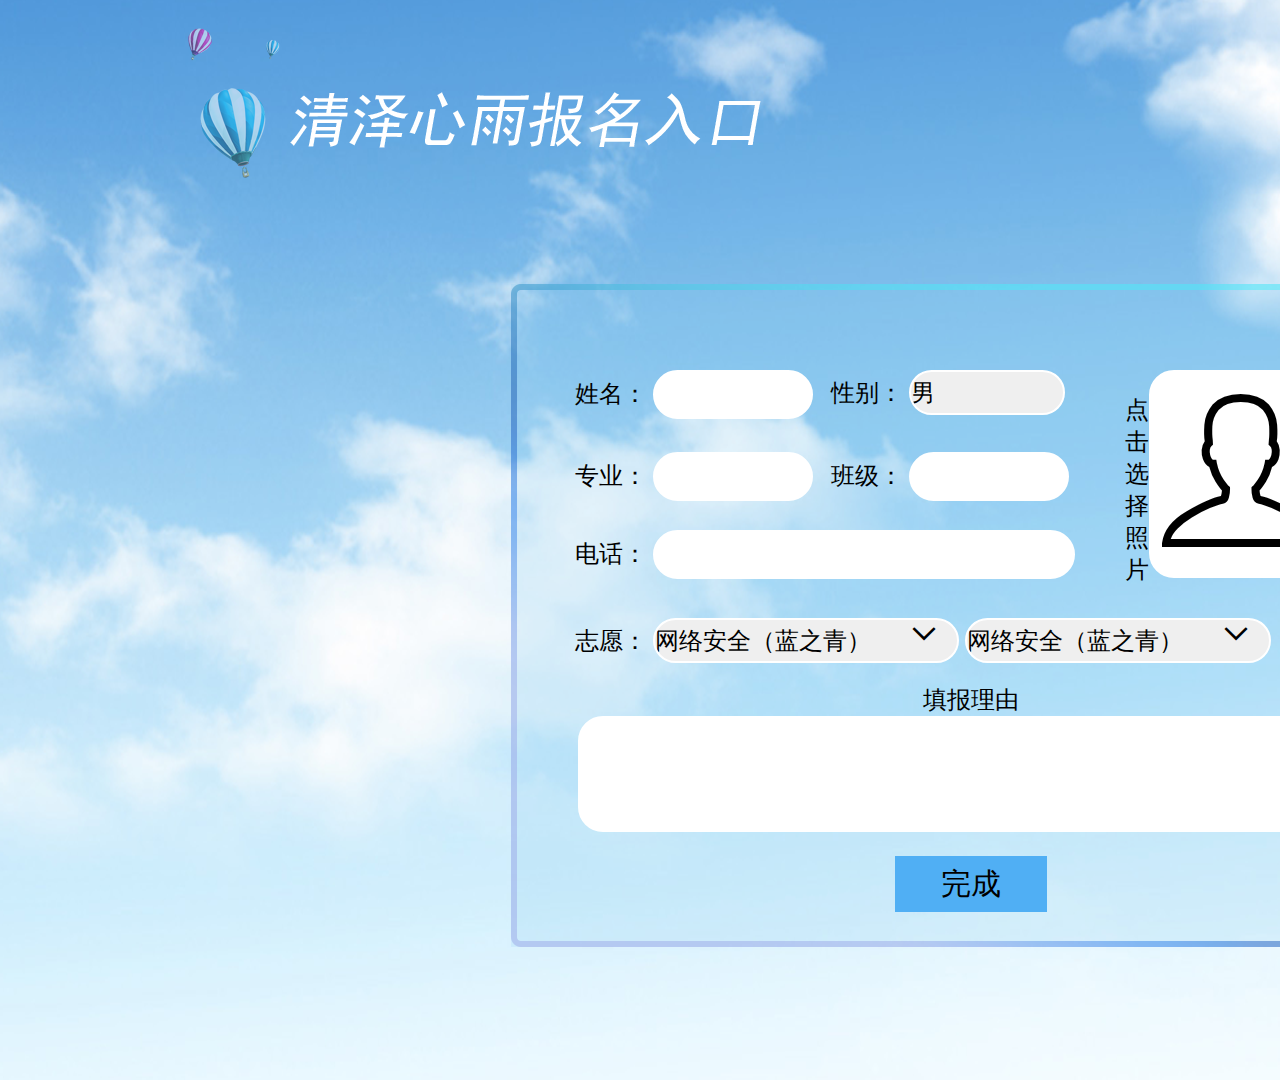
<file: index.html>
<!--
项目名称：清泽心雨报名通道
作者：王非凡
创建时间：2018.11.
最后一次修改时间：
修改内容：
-->
<!DOCTYPE html>
<html lang="en">
    <head>
        <meta charset="UTF-8">
        <title>蓝之青报名通道</title>
        <link href="css/reset.css" rel="stylesheet" type="text/css"/>
        <link href="css/index.css" rel="stylesheet" type="text/css"/>
        <link rel="stylesheet" href="./font_67ef4d6dkg8/iconfont.css">
        <link rel="stylesheet" type="text/css" href="./font_elaex4w1op5/iconfont.css">
    </head>
    <body>
        <form method="post" action="save.php">
            <div class="qzxy-background">
                <div class="qzxy-sign-up-entry">
                    <img src="qzxy.img/entry-1.png" height="56" width="471"/>
                </div>
                <div class="left-balloon">
                <img  src="qzxy.img/left balloon.png" height="150" width="92"/>
            </div>
                <div class="right-balloon">
                <img src="qzxy.img/rightballoon.png" height="326" width="284"/>
            </div>
                <div class="public-reference">
                    <div class="qzxy-form-color">
                    </div>
                </div>
                <div class="public-reference">
                    <div class="qzxy-form">
                        <div class="text1">
                            <div class="form-name">
                                <label for="name">姓名：</label>
                                <input type="text" id="name" >
                            </div>
                            <div class="form-sex">
                                <label>性别：</label>
                                <label>
                                    <select class="select1" >
                                        <option value="man">男</option>
                                        <option value="woman">女</option>
                                    </select>
                                </label>
                            </div>
                            <div class="form-major">
                                <label for="major">专业：</label>
                                <input type="text" id="major">
                            </div>
                            <div class="form-class">
                                <label for="class">班级：</label>
                                <input type="text" id="class">
                            </div>
                        </div>
                        <div class="photo">
                            <div class="photo-word">
                                点击选择照片
                            </div>
                            <div class="picture">
                                <input type="file" id="file-up">
                                <i class="icon iconfont1 icon-icon-test"></i>
                            </div>
                        </div>
                        <div class="tel">
                            <label for="tel">电话：</label>
                            <input type="number" id="tel">
                        </div>
                        <div class="volunteer">
                            <div class="s2-reference">
                                <label>志愿：</label>
                                <select class="select2">
                                <option value="网络安全（蓝之青）">网络安全（蓝之青）</option>
                                <option value = "综合办公室">综合办公室</option>
                                <option value = "公关策划部">公关策划部</option>
                                <option value = "视觉设计部">视觉设计部（卡乐坊）</option>
                                <option value = "技术开发部">技术开发部（UED）</option>
                                <option value = "综合媒体集团">综合媒体集团</option>
                                <option value = "新闻集团">新闻集团</option>
                                <option value = "视频集团">视频集团</option>
                                </select>
                                <i class="icon iconfont icon-xialajiantou s2-arrow"></i>
                            </div>
                            <div class="s2-reference">
                                <select class="select3">
                                <option value="网络安全（蓝之青）">网络安全（蓝之青）</option>
                                <option value = "综合办公室">综合办公室</option>
                                <option value = "公关策划部">公关策划部</option>
                                <option value = "视觉设计部">视觉设计部（卡乐坊）</option>
                                <option value = "技术开发部">技术开发部（UED）</option>
                                <option value = "综合媒体集团">综合媒体集团</option>
                                <option value = "新闻集团">新闻集团</option>
                                <option value = "视频集团">视频集团</option>
                                </select>
                                <i class="icon iconfont icon-xialajiantou s3-arrow"></i>
                            </div>
                        </div>
                        <div class="reported-reason">
                            <p class="reason-word">填报理由</p>
                            <label>
                                <textarea rows="10" cols="10" class="reason-area"></textarea>
                            </label>
                        </div>
                        <div class="finish">
                            <input type="submit" value="完成" class="button1">
                        </div>
                    </div>
                </div>
            </div>
        </form>
    </body>
</html>
</file>
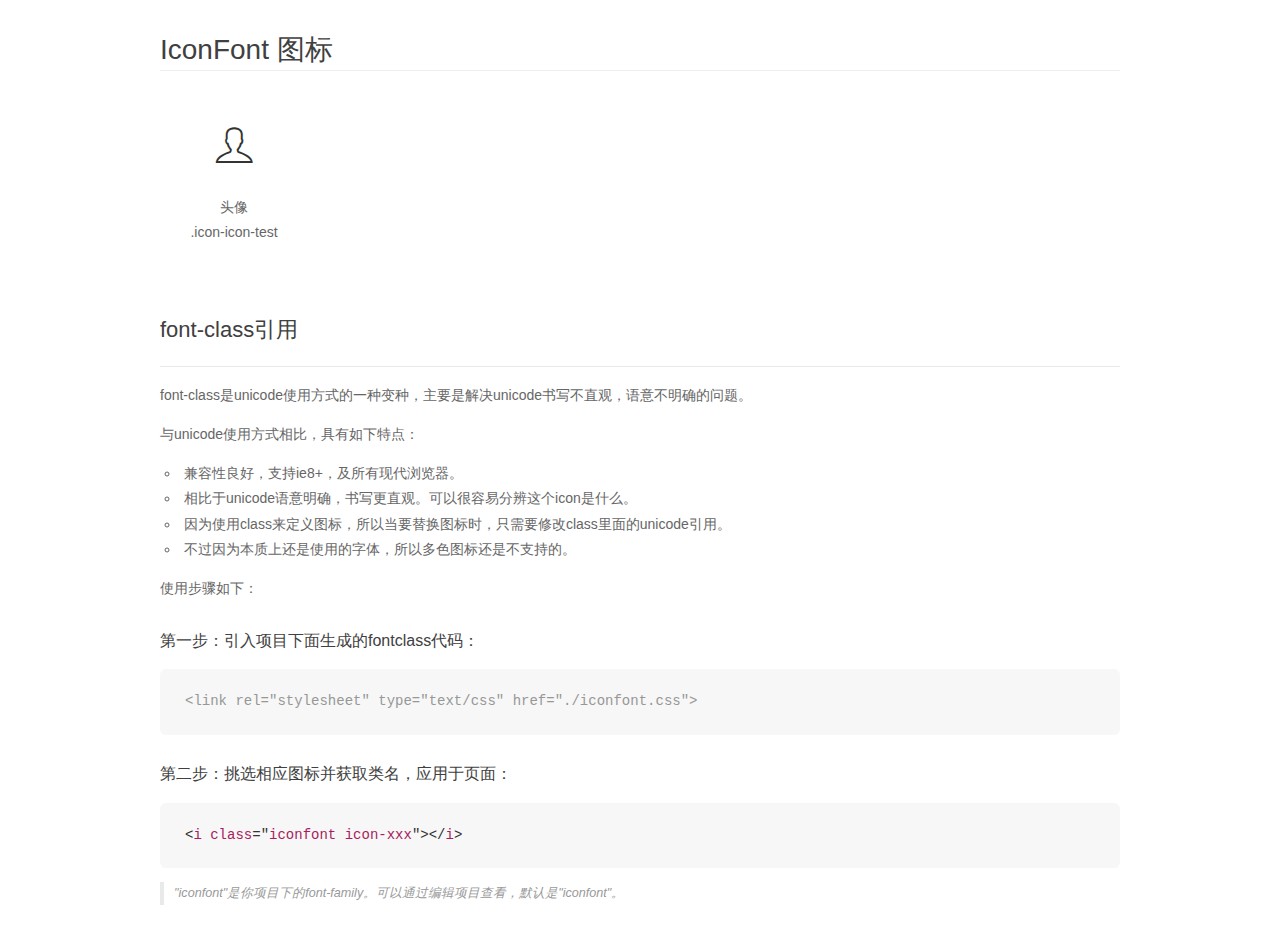
<file: font_67ef4d6dkg8/demo_fontclass.html>
<!DOCTYPE html>
<html>
<head>
    <meta charset="utf-8"/>
    <title>IconFont</title>
    <link rel="stylesheet" href="demo.css">
    <link rel="stylesheet" href="iconfont.css">
</head>
<body>
    <div class="main markdown">
        <h1>IconFont 图标</h1>
        <ul class="icon_lists clear">
            
                <li>
                <i class="icon iconfont icon-icon-test"></i>
                    <div class="name">头像</div>
                    <div class="fontclass">.icon-icon-test</div>
                </li>
            
        </ul>

        <h2 id="font-class-">font-class引用</h2>
        <hr>

        <p>font-class是unicode使用方式的一种变种，主要是解决unicode书写不直观，语意不明确的问题。</p>
        <p>与unicode使用方式相比，具有如下特点：</p>
        <ul>
        <li>兼容性良好，支持ie8+，及所有现代浏览器。</li>
        <li>相比于unicode语意明确，书写更直观。可以很容易分辨这个icon是什么。</li>
        <li>因为使用class来定义图标，所以当要替换图标时，只需要修改class里面的unicode引用。</li>
        <li>不过因为本质上还是使用的字体，所以多色图标还是不支持的。</li>
        </ul>
        <p>使用步骤如下：</p>
        <h3 id="-fontclass-">第一步：引入项目下面生成的fontclass代码：</h3>


        <pre><code class="lang-js hljs javascript"><span class="hljs-comment">&lt;link rel="stylesheet" type="text/css" href="./iconfont.css"&gt;</span></code></pre>
        <h3 id="-">第二步：挑选相应图标并获取类名，应用于页面：</h3>
        <pre><code class="lang-css hljs">&lt;<span class="hljs-selector-tag">i</span> <span class="hljs-selector-tag">class</span>="<span class="hljs-selector-tag">iconfont</span> <span class="hljs-selector-tag">icon-xxx</span>"&gt;&lt;/<span class="hljs-selector-tag">i</span>&gt;</code></pre>
        <blockquote>
        <p>"iconfont"是你项目下的font-family。可以通过编辑项目查看，默认是"iconfont"。</p>
        </blockquote>
    </div>
</body>
</html>
</file>
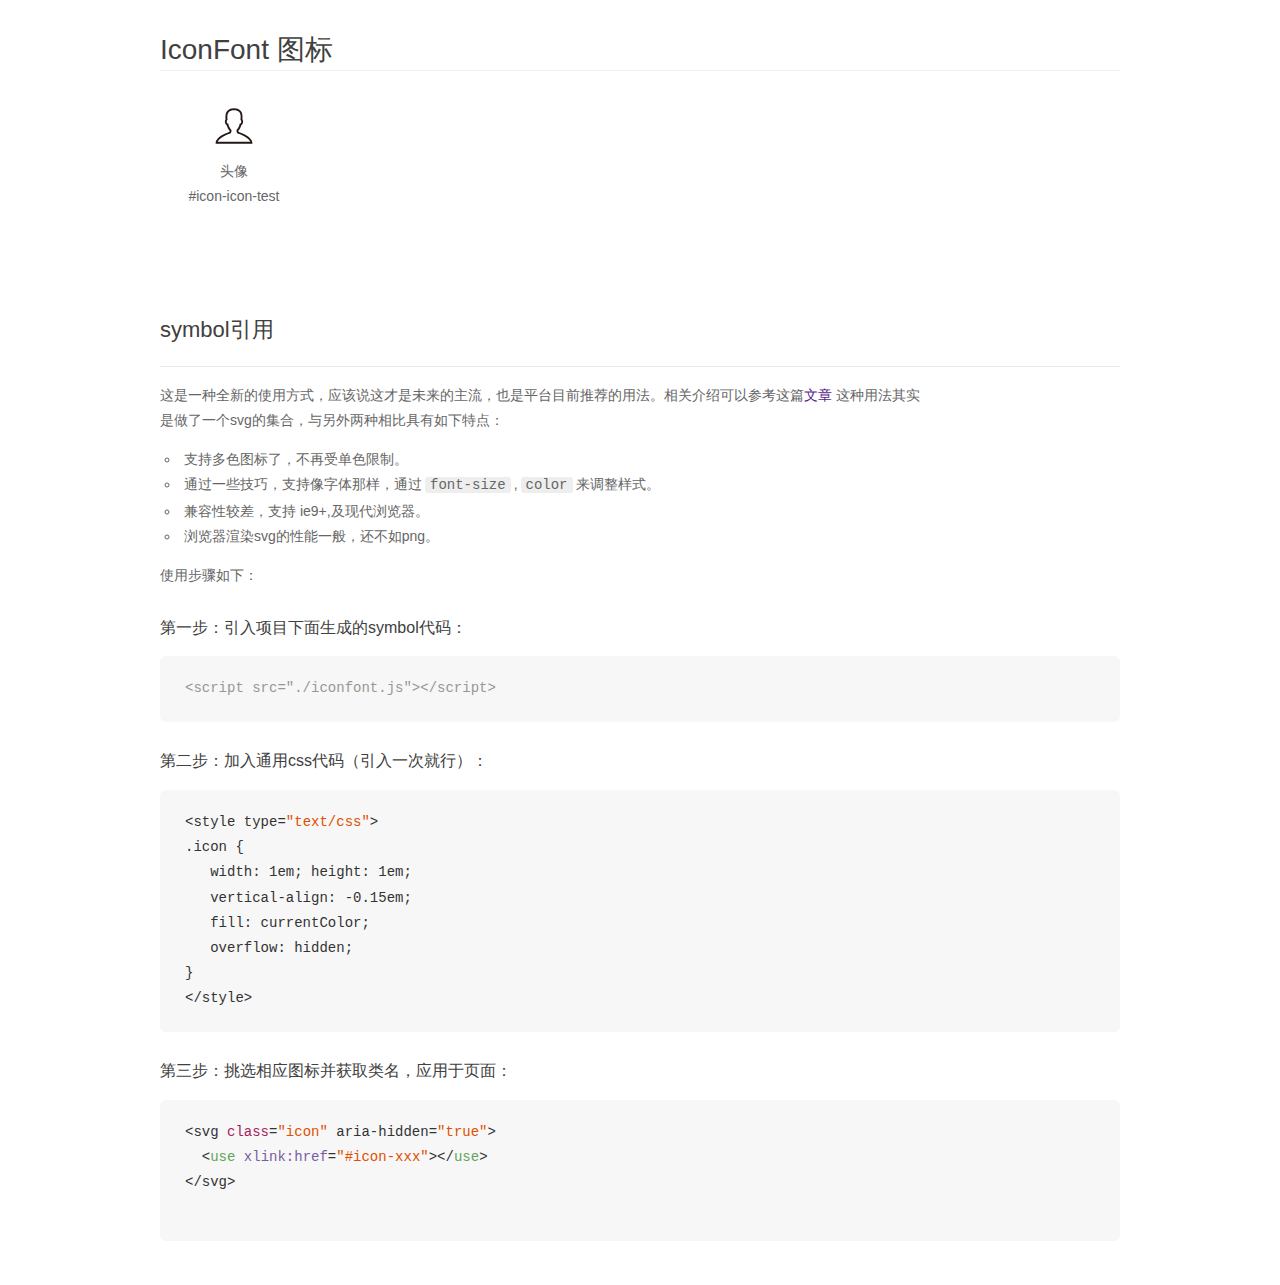
<file: font_67ef4d6dkg8/demo_symbol.html>
<!DOCTYPE html>
<html>
<head>
    <meta charset="utf-8"/>
    <title>IconFont</title>
    <link rel="stylesheet" href="demo.css">
    <script src="iconfont.js"></script>

    <style type="text/css">
        .icon {
          /* 通过设置 font-size 来改变图标大小 */
          width: 1em; height: 1em;
          /* 图标和文字相邻时，垂直对齐 */
          vertical-align: -0.15em;
          /* 通过设置 color 来改变 SVG 的颜色/fill */
          fill: currentColor;
          /* path 和 stroke 溢出 viewBox 部分在 IE 下会显示
             normalize.css 中也包含这行 */
          overflow: hidden;
        }

    </style>
</head>
<body>
    <div class="main markdown">
        <h1>IconFont 图标</h1>
        <ul class="icon_lists clear">
            
                <li>
                    <svg class="icon" aria-hidden="true">
                        <use xlink:href="#icon-icon-test"></use>
                    </svg>
                    <div class="name">头像</div>
                    <div class="fontclass">#icon-icon-test</div>
                </li>
            
        </ul>


        <h2 id="symbol-">symbol引用</h2>
        <hr>

        <p>这是一种全新的使用方式，应该说这才是未来的主流，也是平台目前推荐的用法。相关介绍可以参考这篇<a href="">文章</a>
        这种用法其实是做了一个svg的集合，与另外两种相比具有如下特点：</p>
        <ul>
          <li>支持多色图标了，不再受单色限制。</li>
          <li>通过一些技巧，支持像字体那样，通过<code>font-size</code>,<code>color</code>来调整样式。</li>
          <li>兼容性较差，支持 ie9+,及现代浏览器。</li>
          <li>浏览器渲染svg的性能一般，还不如png。</li>
        </ul>
        <p>使用步骤如下：</p>
        <h3 id="-symbol-">第一步：引入项目下面生成的symbol代码：</h3>
        <pre><code class="lang-js hljs javascript"><span class="hljs-comment">&lt;script src="./iconfont.js"&gt;&lt;/script&gt;</span></code></pre>
        <h3 id="-css-">第二步：加入通用css代码（引入一次就行）：</h3>
        <pre><code class="lang-js hljs javascript">&lt;style type=<span class="hljs-string">"text/css"</span>&gt;
.icon {
   width: <span class="hljs-number">1</span>em; height: <span class="hljs-number">1</span>em;
   vertical-align: <span class="hljs-number">-0.15</span>em;
   fill: currentColor;
   overflow: hidden;
}
&lt;<span class="hljs-regexp">/style&gt;</span></code></pre>
        <h3 id="-">第三步：挑选相应图标并获取类名，应用于页面：</h3>
        <pre><code class="lang-js hljs javascript">&lt;svg <span class="hljs-class"><span class="hljs-keyword">class</span></span>=<span class="hljs-string">"icon"</span> aria-hidden=<span class="hljs-string">"true"</span>&gt;<span class="xml"><span class="hljs-tag">
  &lt;<span class="hljs-name">use</span> <span class="hljs-attr">xlink:href</span>=<span class="hljs-string">"#icon-xxx"</span>&gt;</span><span class="hljs-tag">&lt;/<span class="hljs-name">use</span>&gt;</span>
</span>&lt;<span class="hljs-regexp">/svg&gt;
        </span></code></pre>
    </div>
</body>
</html>
</file>
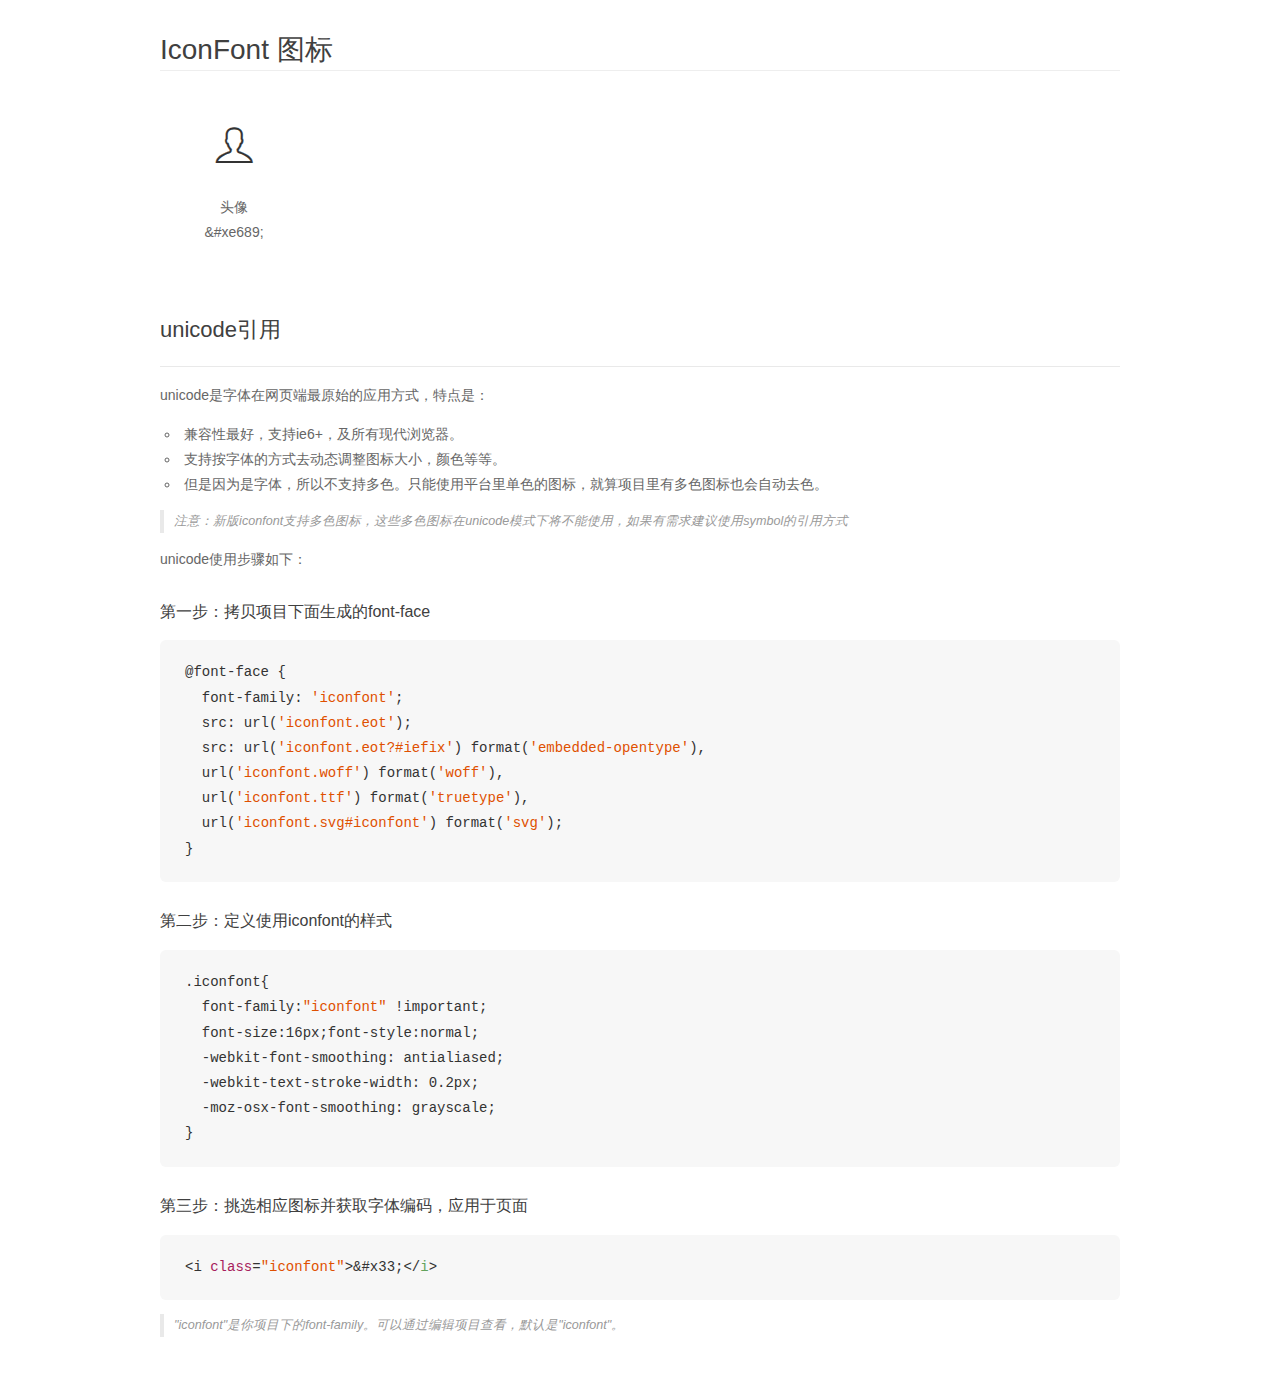
<file: font_67ef4d6dkg8/demo_unicode.html>
<!DOCTYPE html>
<html>
<head>
    <meta charset="utf-8"/>
    <title>IconFont</title>
    <link rel="stylesheet" href="demo.css">

    <style type="text/css">

        @font-face {font-family: "iconfont";
          src: url('iconfont.eot'); /* IE9*/
          src: url('iconfont.eot#iefix') format('embedded-opentype'), /* IE6-IE8 */
          url('iconfont.woff') format('woff'), /* chrome, firefox */
          url('iconfont.ttf') format('truetype'), /* chrome, firefox, opera, Safari, Android, iOS 4.2+*/
          url('iconfont.svg#iconfont') format('svg'); /* iOS 4.1- */
        }

        .iconfont {
          font-family:"iconfont" !important;
          font-size:16px;
          font-style:normal;
          -webkit-font-smoothing: antialiased;
          -webkit-text-stroke-width: 0.2px;
          -moz-osx-font-smoothing: grayscale;
        }

    </style>
</head>
<body>
    <div class="main markdown">
        <h1>IconFont 图标</h1>
        <ul class="icon_lists clear">
            
                <li>
                <i class="icon iconfont">&#xe689;</i>
                    <div class="name">头像</div>
                    <div class="code">&amp;#xe689;</div>
                </li>
            
        </ul>
        <h2 id="unicode-">unicode引用</h2>
        <hr>

        <p>unicode是字体在网页端最原始的应用方式，特点是：</p>
        <ul>
        <li>兼容性最好，支持ie6+，及所有现代浏览器。</li>
        <li>支持按字体的方式去动态调整图标大小，颜色等等。</li>
        <li>但是因为是字体，所以不支持多色。只能使用平台里单色的图标，就算项目里有多色图标也会自动去色。</li>
        </ul>
        <blockquote>
        <p>注意：新版iconfont支持多色图标，这些多色图标在unicode模式下将不能使用，如果有需求建议使用symbol的引用方式</p>
        </blockquote>
        <p>unicode使用步骤如下：</p>
        <h3 id="-font-face">第一步：拷贝项目下面生成的font-face</h3>
        <pre><code class="lang-js hljs javascript">@font-face {
  font-family: <span class="hljs-string">'iconfont'</span>;
  src: url(<span class="hljs-string">'iconfont.eot'</span>);
  src: url(<span class="hljs-string">'iconfont.eot?#iefix'</span>) format(<span class="hljs-string">'embedded-opentype'</span>),
  url(<span class="hljs-string">'iconfont.woff'</span>) format(<span class="hljs-string">'woff'</span>),
  url(<span class="hljs-string">'iconfont.ttf'</span>) format(<span class="hljs-string">'truetype'</span>),
  url(<span class="hljs-string">'iconfont.svg#iconfont'</span>) format(<span class="hljs-string">'svg'</span>);
}
</code></pre>
        <h3 id="-iconfont-">第二步：定义使用iconfont的样式</h3>
        <pre><code class="lang-js hljs javascript">.iconfont{
  font-family:<span class="hljs-string">"iconfont"</span> !important;
  font-size:<span class="hljs-number">16</span>px;font-style:normal;
  -webkit-font-smoothing: antialiased;
  -webkit-text-stroke-width: <span class="hljs-number">0.2</span>px;
  -moz-osx-font-smoothing: grayscale;
}
</code></pre>
        <h3 id="-">第三步：挑选相应图标并获取字体编码，应用于页面</h3>
        <pre><code class="lang-js hljs javascript">&lt;i <span class="hljs-class"><span class="hljs-keyword">class</span></span>=<span class="hljs-string">"iconfont"</span>&gt;&amp;#x33;<span class="xml"><span class="hljs-tag">&lt;/<span class="hljs-name">i</span>&gt;</span></span></code></pre>

        <blockquote>
        <p>"iconfont"是你项目下的font-family。可以通过编辑项目查看，默认是"iconfont"。</p>
        </blockquote>
    </div>


</body>
</html>
</file>
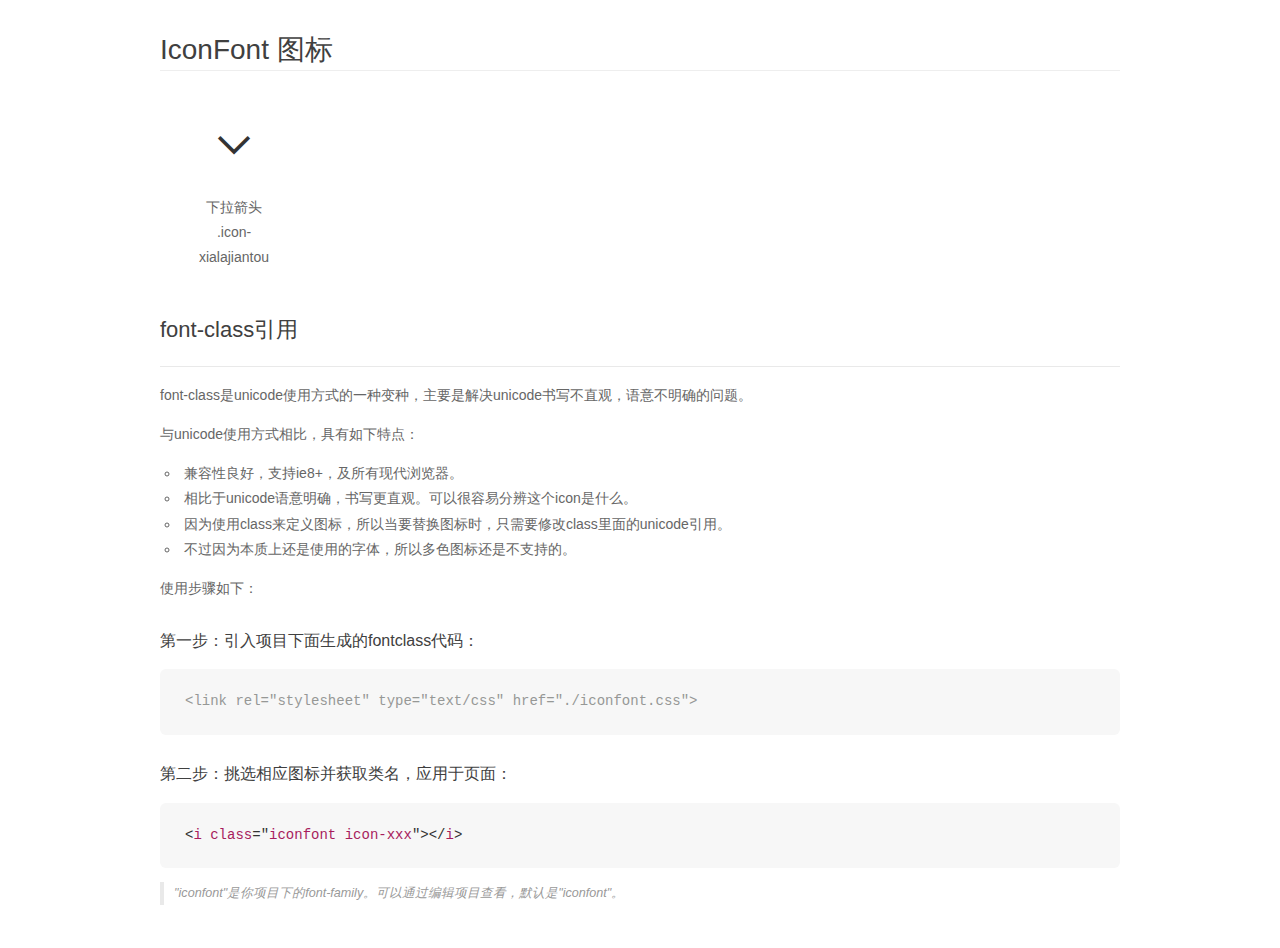
<file: font_elaex4w1op5/demo_fontclass.html>
<!DOCTYPE html>
<html>
<head>
    <meta charset="utf-8"/>
    <title>IconFont</title>
    <link rel="stylesheet" href="demo.css">
    <link rel="stylesheet" href="iconfont.css">
</head>
<body>
    <div class="main markdown">
        <h1>IconFont 图标</h1>
        <ul class="icon_lists clear">
            
                <li>
                <i class="icon iconfont icon-xialajiantou"></i>
                    <div class="name">下拉箭头</div>
                    <div class="fontclass">.icon-xialajiantou</div>
                </li>
            
        </ul>

        <h2 id="font-class-">font-class引用</h2>
        <hr>

        <p>font-class是unicode使用方式的一种变种，主要是解决unicode书写不直观，语意不明确的问题。</p>
        <p>与unicode使用方式相比，具有如下特点：</p>
        <ul>
        <li>兼容性良好，支持ie8+，及所有现代浏览器。</li>
        <li>相比于unicode语意明确，书写更直观。可以很容易分辨这个icon是什么。</li>
        <li>因为使用class来定义图标，所以当要替换图标时，只需要修改class里面的unicode引用。</li>
        <li>不过因为本质上还是使用的字体，所以多色图标还是不支持的。</li>
        </ul>
        <p>使用步骤如下：</p>
        <h3 id="-fontclass-">第一步：引入项目下面生成的fontclass代码：</h3>


        <pre><code class="lang-js hljs javascript"><span class="hljs-comment">&lt;link rel="stylesheet" type="text/css" href="./iconfont.css"&gt;</span></code></pre>
        <h3 id="-">第二步：挑选相应图标并获取类名，应用于页面：</h3>
        <pre><code class="lang-css hljs">&lt;<span class="hljs-selector-tag">i</span> <span class="hljs-selector-tag">class</span>="<span class="hljs-selector-tag">iconfont</span> <span class="hljs-selector-tag">icon-xxx</span>"&gt;&lt;/<span class="hljs-selector-tag">i</span>&gt;</code></pre>
        <blockquote>
        <p>"iconfont"是你项目下的font-family。可以通过编辑项目查看，默认是"iconfont"。</p>
        </blockquote>
    </div>
</body>
</html>
</file>
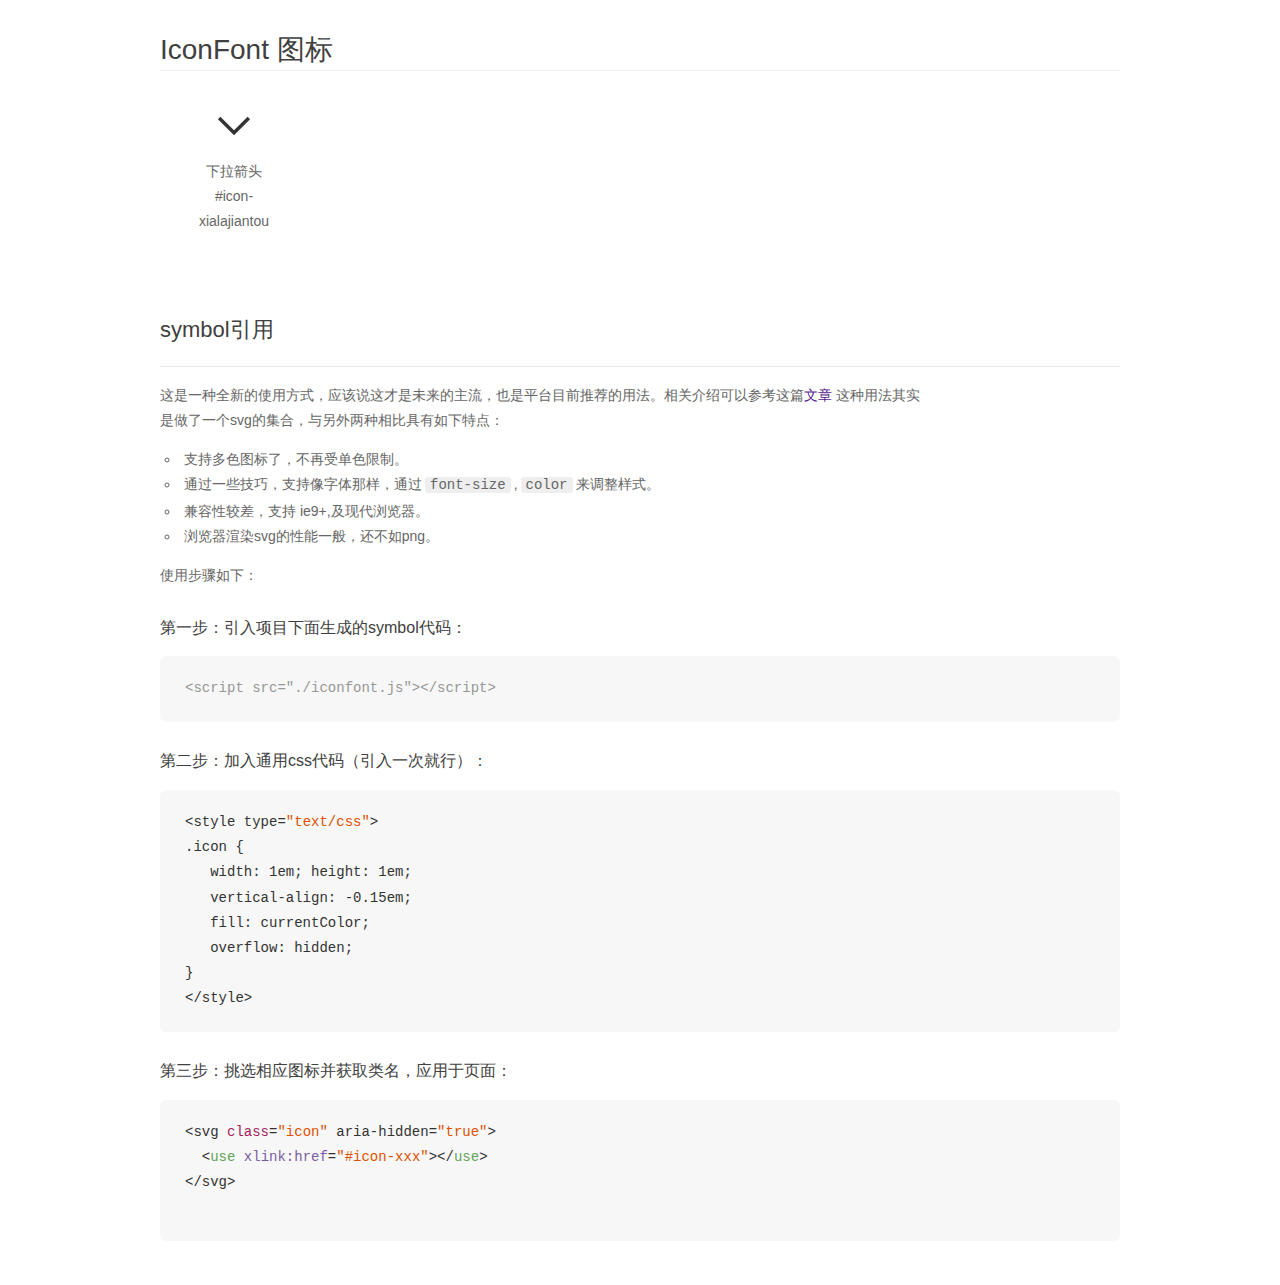
<file: font_elaex4w1op5/demo_symbol.html>
<!DOCTYPE html>
<html>
<head>
    <meta charset="utf-8"/>
    <title>IconFont</title>
    <link rel="stylesheet" href="demo.css">
    <script src="iconfont.js"></script>

    <style type="text/css">
        .icon {
          /* 通过设置 font-size 来改变图标大小 */
          width: 1em; height: 1em;
          /* 图标和文字相邻时，垂直对齐 */
          vertical-align: -0.15em;
          /* 通过设置 color 来改变 SVG 的颜色/fill */
          fill: currentColor;
          /* path 和 stroke 溢出 viewBox 部分在 IE 下会显示
             normalize.css 中也包含这行 */
          overflow: hidden;
        }

    </style>
</head>
<body>
    <div class="main markdown">
        <h1>IconFont 图标</h1>
        <ul class="icon_lists clear">
            
                <li>
                    <svg class="icon" aria-hidden="true">
                        <use xlink:href="#icon-xialajiantou"></use>
                    </svg>
                    <div class="name">下拉箭头</div>
                    <div class="fontclass">#icon-xialajiantou</div>
                </li>
            
        </ul>


        <h2 id="symbol-">symbol引用</h2>
        <hr>

        <p>这是一种全新的使用方式，应该说这才是未来的主流，也是平台目前推荐的用法。相关介绍可以参考这篇<a href="">文章</a>
        这种用法其实是做了一个svg的集合，与另外两种相比具有如下特点：</p>
        <ul>
          <li>支持多色图标了，不再受单色限制。</li>
          <li>通过一些技巧，支持像字体那样，通过<code>font-size</code>,<code>color</code>来调整样式。</li>
          <li>兼容性较差，支持 ie9+,及现代浏览器。</li>
          <li>浏览器渲染svg的性能一般，还不如png。</li>
        </ul>
        <p>使用步骤如下：</p>
        <h3 id="-symbol-">第一步：引入项目下面生成的symbol代码：</h3>
        <pre><code class="lang-js hljs javascript"><span class="hljs-comment">&lt;script src="./iconfont.js"&gt;&lt;/script&gt;</span></code></pre>
        <h3 id="-css-">第二步：加入通用css代码（引入一次就行）：</h3>
        <pre><code class="lang-js hljs javascript">&lt;style type=<span class="hljs-string">"text/css"</span>&gt;
.icon {
   width: <span class="hljs-number">1</span>em; height: <span class="hljs-number">1</span>em;
   vertical-align: <span class="hljs-number">-0.15</span>em;
   fill: currentColor;
   overflow: hidden;
}
&lt;<span class="hljs-regexp">/style&gt;</span></code></pre>
        <h3 id="-">第三步：挑选相应图标并获取类名，应用于页面：</h3>
        <pre><code class="lang-js hljs javascript">&lt;svg <span class="hljs-class"><span class="hljs-keyword">class</span></span>=<span class="hljs-string">"icon"</span> aria-hidden=<span class="hljs-string">"true"</span>&gt;<span class="xml"><span class="hljs-tag">
  &lt;<span class="hljs-name">use</span> <span class="hljs-attr">xlink:href</span>=<span class="hljs-string">"#icon-xxx"</span>&gt;</span><span class="hljs-tag">&lt;/<span class="hljs-name">use</span>&gt;</span>
</span>&lt;<span class="hljs-regexp">/svg&gt;
        </span></code></pre>
    </div>
</body>
</html>
</file>
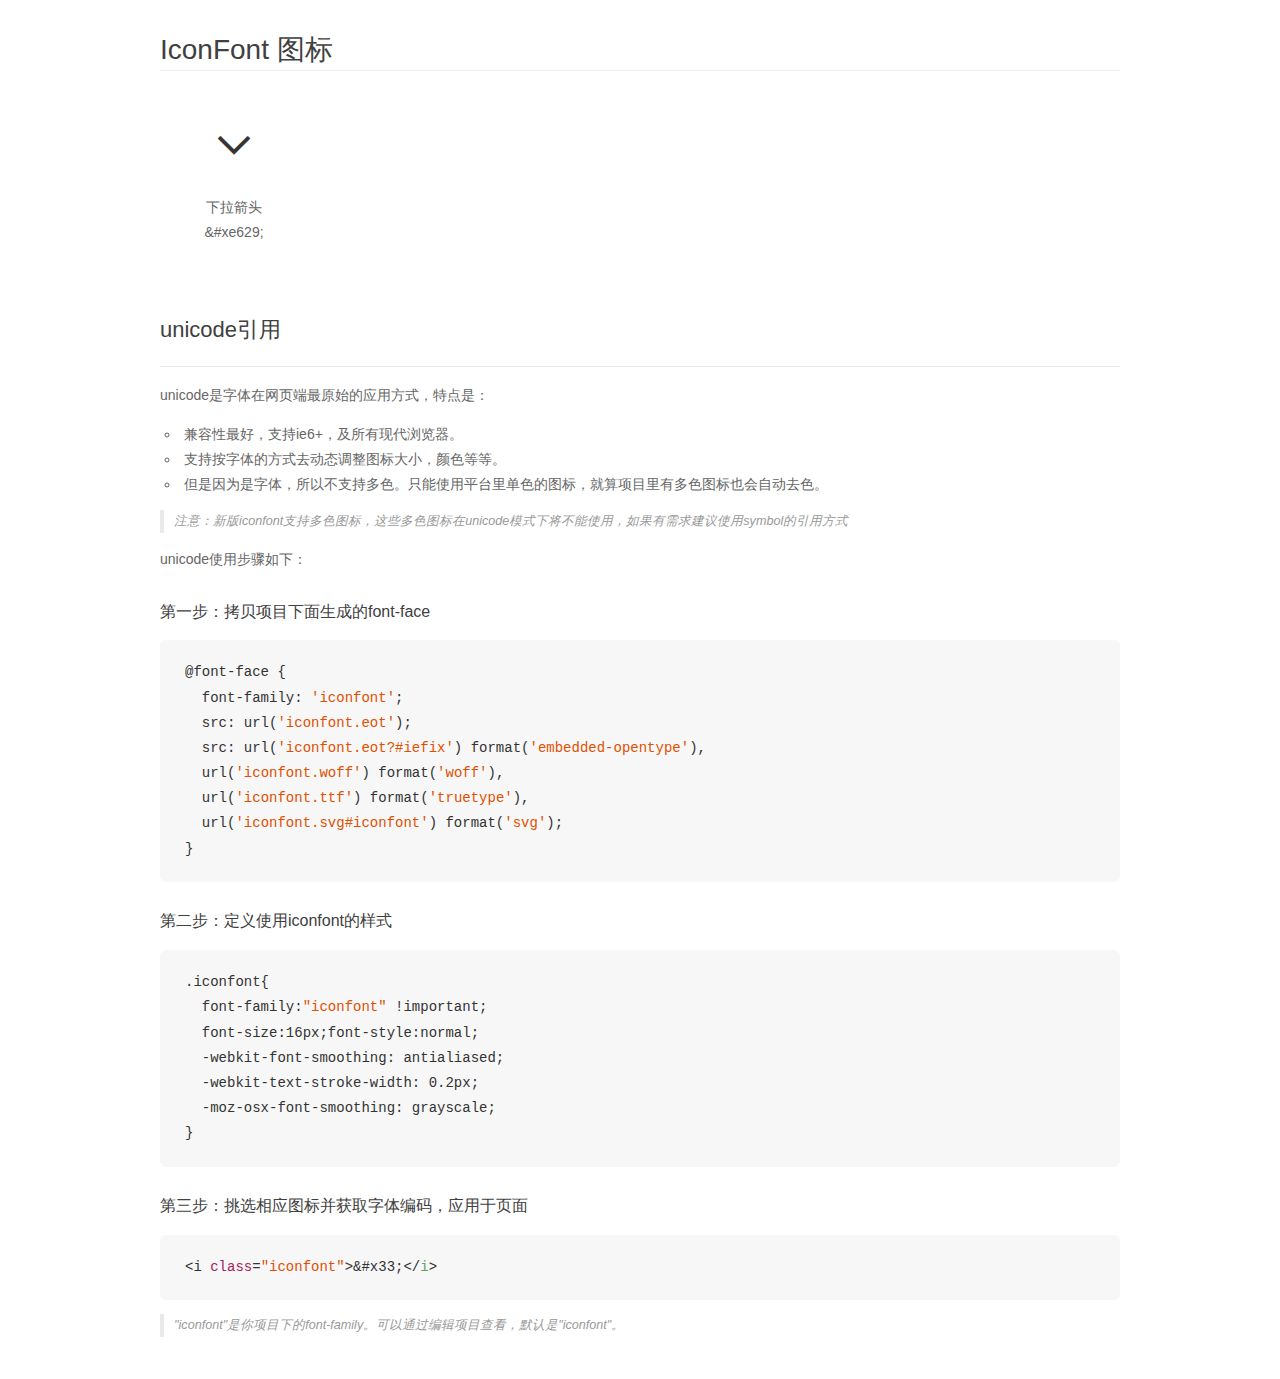
<file: font_elaex4w1op5/demo_unicode.html>
<!DOCTYPE html>
<html>
<head>
    <meta charset="utf-8"/>
    <title>IconFont</title>
    <link rel="stylesheet" href="demo.css">

    <style type="text/css">

        @font-face {font-family: "iconfont";
          src: url('iconfont.eot'); /* IE9*/
          src: url('iconfont.eot#iefix') format('embedded-opentype'), /* IE6-IE8 */
          url('iconfont.woff') format('woff'), /* chrome, firefox */
          url('iconfont.ttf') format('truetype'), /* chrome, firefox, opera, Safari, Android, iOS 4.2+*/
          url('iconfont.svg#iconfont') format('svg'); /* iOS 4.1- */
        }

        .iconfont {
          font-family:"iconfont" !important;
          font-size:16px;
          font-style:normal;
          -webkit-font-smoothing: antialiased;
          -webkit-text-stroke-width: 0.2px;
          -moz-osx-font-smoothing: grayscale;
        }

    </style>
</head>
<body>
    <div class="main markdown">
        <h1>IconFont 图标</h1>
        <ul class="icon_lists clear">
            
                <li>
                <i class="icon iconfont">&#xe629;</i>
                    <div class="name">下拉箭头</div>
                    <div class="code">&amp;#xe629;</div>
                </li>
            
        </ul>
        <h2 id="unicode-">unicode引用</h2>
        <hr>

        <p>unicode是字体在网页端最原始的应用方式，特点是：</p>
        <ul>
        <li>兼容性最好，支持ie6+，及所有现代浏览器。</li>
        <li>支持按字体的方式去动态调整图标大小，颜色等等。</li>
        <li>但是因为是字体，所以不支持多色。只能使用平台里单色的图标，就算项目里有多色图标也会自动去色。</li>
        </ul>
        <blockquote>
        <p>注意：新版iconfont支持多色图标，这些多色图标在unicode模式下将不能使用，如果有需求建议使用symbol的引用方式</p>
        </blockquote>
        <p>unicode使用步骤如下：</p>
        <h3 id="-font-face">第一步：拷贝项目下面生成的font-face</h3>
        <pre><code class="lang-js hljs javascript">@font-face {
  font-family: <span class="hljs-string">'iconfont'</span>;
  src: url(<span class="hljs-string">'iconfont.eot'</span>);
  src: url(<span class="hljs-string">'iconfont.eot?#iefix'</span>) format(<span class="hljs-string">'embedded-opentype'</span>),
  url(<span class="hljs-string">'iconfont.woff'</span>) format(<span class="hljs-string">'woff'</span>),
  url(<span class="hljs-string">'iconfont.ttf'</span>) format(<span class="hljs-string">'truetype'</span>),
  url(<span class="hljs-string">'iconfont.svg#iconfont'</span>) format(<span class="hljs-string">'svg'</span>);
}
</code></pre>
        <h3 id="-iconfont-">第二步：定义使用iconfont的样式</h3>
        <pre><code class="lang-js hljs javascript">.iconfont{
  font-family:<span class="hljs-string">"iconfont"</span> !important;
  font-size:<span class="hljs-number">16</span>px;font-style:normal;
  -webkit-font-smoothing: antialiased;
  -webkit-text-stroke-width: <span class="hljs-number">0.2</span>px;
  -moz-osx-font-smoothing: grayscale;
}
</code></pre>
        <h3 id="-">第三步：挑选相应图标并获取字体编码，应用于页面</h3>
        <pre><code class="lang-js hljs javascript">&lt;i <span class="hljs-class"><span class="hljs-keyword">class</span></span>=<span class="hljs-string">"iconfont"</span>&gt;&amp;#x33;<span class="xml"><span class="hljs-tag">&lt;/<span class="hljs-name">i</span>&gt;</span></span></code></pre>

        <blockquote>
        <p>"iconfont"是你项目下的font-family。可以通过编辑项目查看，默认是"iconfont"。</p>
        </blockquote>
    </div>


</body>
</html>
</file>
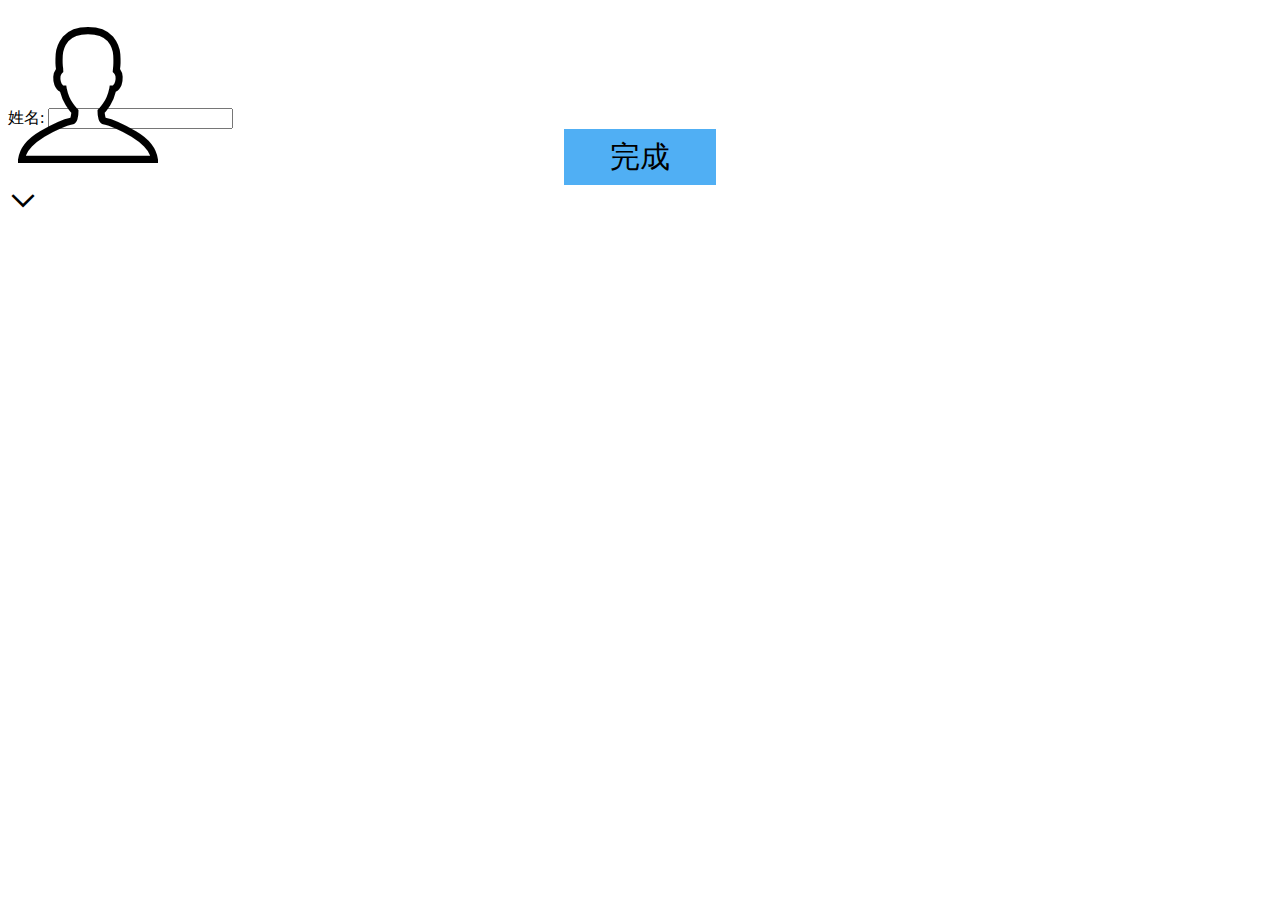
<file: text/text.html>
<!DOCTYPE html>
<html lang="en">
<head>
    <meta charset="UTF-8">
    <title>Title</title>
    <link href="text.css" rel="stylesheet" type="text/css">
    <link rel="stylesheet" type="text/css" href="../font_elaex4w1op5/iconfont.css">
</head>
<body>
    <div class="qq">
        <input type="file" id="file-up">
        <i class="icon iconfont1 icon-icon-test"></i>
    </div>
    <div class="form-name">
        <label for="name">姓名:</label>
        <input type="text" id="name">
    </div>
    <div class="finish">
        <input type="submit" value="完成" class="button1">
    </div>
    <div class=" drop-dowm-arrow">
        <i class="icon iconfont icon-xialajiantou"></i>
    </div>
</body>
</html>
</file>
<file: css/index.css>
body{
    width: 1902px;
    height: 1080px;
}

.qzxy-background {
    position: relative;
    width: 1920px;
    height: 1080px;
    margin-right: -10px;
    background-image: url("../qzxy.img/background.png");
}
.qzxy-sign-up-entry{
    width:746px;
    height: 170px;
    position: absolute;
    top:92px;
    left:290px;
}
.left-balloon{
    width:92px;
    height:150px;
    position: absolute;
    top:28px;
    left:188px;
}
.right-balloon{
    width:284px;
    height:326px;
    position: absolute;
    right: 240px;
    top:254px;
}

.public-reference{
    width: 100px;
    height: 1px;
    margin-top: 0;
    position: absolute;
}

.qzxy-form{
    width: 920px;
    height: 663px;
    position: relative;
    margin-left: 511px;
    margin-top: 284px;
    background-image: url("../qzxy.img/边框.png");
}

input,textarea{
    text-indent: 2em;
}
input,select,.picture,textarea{
    border: 2px solid #fff;
    border-radius: 25px;
}

#name{
    height: 45px;
    width: 156px;
}

#major{
    height: 45px;
    width: 156px;
}

#class{
    height: 45px;
    width: 156px;
}
.select1{
    -webkit-appearance: none;
    -moz-appearance: none;
    appearance: none;
    height: 45px;
    width: 156px;
}
/*改变下拉框图标*/
.select1::-ms-expand{
    display: none;
}

.form-name{
    position: absolute;
    margin-top: 86px;
    margin-left: 64px;
}

.form-sex{
    position: absolute;
    margin-top: 86px;
    margin-left: 320px;
}

.form-major{
    position: absolute;
    margin-top: 168px;
    margin-left: 64px;
}

.form-class{
    position: absolute;
    margin-top: 168px;
    margin-left: 320px;
}

.photo-word{
    width: 24px;
    position: absolute;
    margin-top: 110px;
    margin-left: 614px;
}

.picture{
    width: 174px;
    height: 204px;
    background: #fff;
    position: absolute;
    margin-top: 86px;
    margin-left: 638px;
    padding-right: 8px;
}

.icon-icon-test{
    width: 100%;
    height: 100%;
    position:absolute ;
    z-index: 1;
}

#file-up{
    width:100% ;
    height: 100%;
    opacity: 0;
    position: absolute;
    z-index: 2;
}

.tel{
    position: absolute;
    margin-top: 246px;
    margin-left: 64px;
}

#tel{
    height: 45px;
    width: 418px;
}

.volunteer{
    position: absolute;
    margin-top: 334px;
    margin-left: 64px;
}

.select2,.select3{
    -webkit-appearance: none;
    -moz-appearance: none;
    appearance: none;
    height: 45px;
    width: 306px;
}

.select2::-ms-expand{
    display: none;
}
.s2-reference{
    display: inline-block;
    position: relative;
}

.s2-arrow{
    position: absolute;
    right: 20px;
}

.select3::-ms-expand{
    display: none;
}

.s3-reference{
    display: inline-block;
    position: relative;
}

.s3-arrow{
    position: absolute;
    right: 20px;
}


.reported-reason{
    text-align: center;
    padding-top: 400px;
}

.reason-area{
    overflow-y: hidden;
    width: 782px;
    height: 112px;
}

.button1{
    width: 152px;
    height: 56px;
    font-size: 30px;
    border: none;
    border-radius: 0;
    text-indent: 0;
    background-color: rgba(80,175,244,1);
}
.finish{
    width: 152px;
    height: 56px;
    margin: 0 auto;
    padding-top: 18px;
 }
.qzxy-form-color{
    width: 920px;
    height: 663px;
    position: relative;
    margin-top: 284px;
    margin-left: 511px;
    background-image: url("../qzxy.img/边框背景.png");
}


@font-face {
    font-family: "iconfont";
    src: url('../font_67ef4d6dkg8/iconfont.eot?t=1543278914422'); /* IE9*/
    src: url('../font_67ef4d6dkg8/iconfont.eot?t=1543278914422#iefix') format('embedded-opentype'), /* IE6-IE8 */ url('[data-uri]') format('woff'),
    url('../font_67ef4d6dkg8/iconfont.ttf?t=1543278914422') format('truetype'), /* chrome, firefox, opera, Safari, Android, iOS 4.2+*/ url('../font_67ef4d6dkg8/iconfont.svg?t=1543278914422#iconfont') format('svg'); /* iOS 4.1- */
}

/*这里不明白为什么就可以*/
.iconfont1{
    font-family: "iconfont", serif !important;
    font-size:160px;
    font-style:normal;
    -webkit-font-smoothing: antialiased;
    -moz-osx-font-smoothing: grayscale;
}

.icon-icon-test:before { content: "\e689"; }
</file>
<file: font_67ef4d6dkg8/iconfont.css>
@font-face {font-family: "iconfont";
  src: url('iconfont.eot?t=1543278914422'); /* IE9*/
  src: url('iconfont.eot?t=1543278914422#iefix') format('embedded-opentype'), /* IE6-IE8 */
  url('[data-uri]') format('woff'),
  url('iconfont.ttf?t=1543278914422') format('truetype'), /* chrome, firefox, opera, Safari, Android, iOS 4.2+*/
  url('iconfont.svg?t=1543278914422#iconfont') format('svg'); /* iOS 4.1- */
}

.iconfont{
  font-family: "iconfont", serif !important;
  font-size:16px;
  font-style:normal;
  -webkit-font-smoothing: antialiased;
  -moz-osx-font-smoothing: grayscale;
}

.icon-icon-test:before { content: "\e689"; }

.icon-icon-test{
  font-size: 180px;
}
</file>
<file: font_elaex4w1op5/iconfont.css>
@font-face {font-family: "iconfont";
  src: url('iconfont.eot?t=1543426808941'); /* IE9*/
  src: url('iconfont.eot?t=1543426808941#iefix') format('embedded-opentype'), /* IE6-IE8 */
  url('[data-uri]') format('woff'),
  url('iconfont.ttf?t=1543426808941') format('truetype'), /* chrome, firefox, opera, Safari, Android, iOS 4.2+*/
  url('iconfont.svg?t=1543426808941#iconfont') format('svg'); /* iOS 4.1- */
}

.iconfont {
  font-family:"iconfont" !important;
  font-size:16px;
  font-style:normal;
  -webkit-font-smoothing: antialiased;
  -moz-osx-font-smoothing: grayscale;
}

.icon-xialajiantou:before { content: "\e629"; }

.icon-xialajiantou{
  font-size: 30px;
}
</file>
<file: text/text.css>
@font-face {font-family: "iconfont";
    src: url('../font_67ef4d6dkg8/iconfont.eot?t=1543278914422'); /* IE9*/
    src: url('../font_67ef4d6dkg8/iconfont.eot?t=1543278914422#iefix') format('embedded-opentype'), /* IE6-IE8 */
    url('[data-uri]') format('woff'),
    url('../font_67ef4d6dkg8/iconfont.ttf?t=1543278914422') format('truetype'), /* chrome, firefox, opera, Safari, Android, iOS 4.2+*/
    url('../font_67ef4d6dkg8/iconfont.svg?t=1543278914422#iconfont') format('svg'); /* iOS 4.1- */
}

.iconfont1{
    font-family: "iconfont", serif !important;
    font-size:160px;
    font-style:normal;
    -webkit-font-smoothing: antialiased;
    -moz-osx-font-smoothing: grayscale;
}

.icon-icon-test:before { content: "\e689"; }

.qq {
    width: 100px;
    height: 100px;
    position: relative;
}

.icon-icon-test{
    width: 100px;
    height: 100px;
    position:absolute ;
    z-index: 1;
}

#file-up{
    width: 100px;
    height: 100px;
    opacity: 0;
    position: absolute;
    z-index: 2;
}

.button1{
    width: 152px;
    height: 56px;
    font-size: 30px;
    border: none;
    border-radius: 0;
    text-indent: 0;
    background-color: rgba(80,175,244,1);
    padding: auto;
}
.finish{
    background-color: rgba(80,175,244,1);
    width: 152px;
    height: 56px;
    margin: 0 auto;
}
</file>
<file: font_67ef4d6dkg8/demo.css>
*{margin: 0;padding: 0;list-style: none;}
/*
KISSY CSS Reset
理念：1. reset 的目的不是清除浏览器的默认样式，这仅是部分工作。清除和重置是紧密不可分的。
2. reset 的目的不是让默认样式在所有浏览器下一致，而是减少默认样式有可能带来的问题。
3. reset 期望提供一套普适通用的基础样式。但没有银弹，推荐根据具体需求，裁剪和修改后再使用。
特色：1. 适应中文；2. 基于最新主流浏览器。
维护：玉伯<lifesinger@gmail.com>, 正淳<ragecarrier@gmail.com>
 */

/** 清除内外边距 **/
body, h1, h2, h3, h4, h5, h6, hr, p, blockquote, /* structural elements 结构元素 */
dl, dt, dd, ul, ol, li, /* list elements 列表元素 */
pre, /* text formatting elements 文本格式元素 */
form, fieldset, legend, button, input, textarea, /* form elements 表单元素 */
th, td /* table elements 表格元素 */ {
  margin: 0;
  padding: 0;
}

/** 设置默认字体 **/
body,
button, input, select, textarea /* for ie */ {
  font: 12px/1.5 tahoma, arial, \5b8b\4f53, sans-serif;
}
h1, h2, h3, h4, h5, h6 { font-size: 100%; }
address, cite, dfn, em, var { font-style: normal; } /* 将斜体扶正 */
code, kbd, pre, samp { font-family: courier new, courier, monospace; } /* 统一等宽字体 */
small { font-size: 12px; } /* 小于 12px 的中文很难阅读，让 small 正常化 */

/** 重置列表元素 **/
ul, ol { list-style: none; }

/** 重置文本格式元素 **/
a { text-decoration: none; }
a:hover { text-decoration: underline; }


/** 重置表单元素 **/
legend { color: #000; } /* for ie6 */
fieldset, img { border: 0; } /* img 搭车：让链接里的 img 无边框 */
button, input, select, textarea { font-size: 100%; } /* 使得表单元素在 ie 下能继承字体大小 */
/* 注：optgroup 无法扶正 */

/** 重置表格元素 **/
table { border-collapse: collapse; border-spacing: 0; }

/* 清除浮动 */
.ks-clear:after, .clear:after {
  content: '\20';
  display: block;
  height: 0;
  clear: both;
}
.ks-clear, .clear {
  *zoom: 1;
}

.main {
  padding: 30px 100px;
width: 960px;
margin: 0 auto;
}
.main h1{font-size:36px; color:#333; text-align:left;margin-bottom:30px; border-bottom: 1px solid #eee;}

.helps{margin-top:40px;}
.helps pre{
  padding:20px;
  margin:10px 0;
  border:solid 1px #e7e1cd;
  background-color: #fffdef;
  overflow: auto;
}

.icon_lists{
  width: 100% !important;

}

.icon_lists li{
  float:left;
  width: 100px;
  height:180px;
  text-align: center;
  list-style: none !important;
}
.icon_lists .icon{
  font-size: 42px;
  line-height: 100px;
  margin: 10px 0;
  color:#333;
  -webkit-transition: font-size 0.25s ease-out 0s;
  -moz-transition: font-size 0.25s ease-out 0s;
  transition: font-size 0.25s ease-out 0s;

}
.icon_lists .icon:hover{
  font-size: 100px;
}



.markdown {
  color: #666;
  font-size: 14px;
  line-height: 1.8;
}

.highlight {
  line-height: 1.5;
}

.markdown img {
  vertical-align: middle;
  max-width: 100%;
}

.markdown h1 {
  color: #404040;
  font-weight: 500;
  line-height: 40px;
  margin-bottom: 24px;
}

.markdown h2,
.markdown h3,
.markdown h4,
.markdown h5,
.markdown h6 {
  color: #404040;
  margin: 1.6em 0 0.6em 0;
  font-weight: 500;
  clear: both;
}

.markdown h1 {
  font-size: 28px;
}

.markdown h2 {
  font-size: 22px;
}

.markdown h3 {
  font-size: 16px;
}

.markdown h4 {
  font-size: 14px;
}

.markdown h5 {
  font-size: 12px;
}

.markdown h6 {
  font-size: 12px;
}

.markdown hr {
  height: 1px;
  border: 0;
  background: #e9e9e9;
  margin: 16px 0;
  clear: both;
}

.markdown p,
.markdown pre {
  margin: 1em 0;
}

.markdown > p,
.markdown > blockquote,
.markdown > .highlight,
.markdown > ol,
.markdown > ul {
  width: 80%;
}

.markdown ul > li {
  list-style: circle;
}

.markdown > ul li,
.markdown blockquote ul > li {
  margin-left: 20px;
  padding-left: 4px;
}

.markdown > ul li p,
.markdown > ol li p {
  margin: 0.6em 0;
}

.markdown ol > li {
  list-style: decimal;
}

.markdown > ol li,
.markdown blockquote ol > li {
  margin-left: 20px;
  padding-left: 4px;
}

.markdown code {
  margin: 0 3px;
  padding: 0 5px;
  background: #eee;
  border-radius: 3px;
}

.markdown pre {
  border-radius: 6px;
  background: #f7f7f7;
  padding: 20px;
}

.markdown pre code {
  border: none;
  background: #f7f7f7;
  margin: 0;
}

.markdown strong,
.markdown b {
  font-weight: 600;
}

.markdown > table {
  border-collapse: collapse;
  border-spacing: 0px;
  empty-cells: show;
  border: 1px solid #e9e9e9;
  width: 95%;
  margin-bottom: 24px;
}

.markdown > table th {
  white-space: nowrap;
  color: #333;
  font-weight: 600;

}

.markdown > table th,
.markdown > table td {
  border: 1px solid #e9e9e9;
  padding: 8px 16px;
  text-align: left;
}

.markdown > table th {
  background: #F7F7F7;
}

.markdown blockquote {
  font-size: 90%;
  color: #999;
  border-left: 4px solid #e9e9e9;
  padding-left: 0.8em;
  margin: 1em 0;
  font-style: italic;
}

.markdown blockquote p {
  margin: 0;
}

.markdown .anchor {
  opacity: 0;
  transition: opacity 0.3s ease;
  margin-left: 8px;
}

.markdown .waiting {
  color: #ccc;
}

.markdown h1:hover .anchor,
.markdown h2:hover .anchor,
.markdown h3:hover .anchor,
.markdown h4:hover .anchor,
.markdown h5:hover .anchor,
.markdown h6:hover .anchor {
  opacity: 1;
  display: inline-block;
}

.markdown > br,
.markdown > p > br {
  clear: both;
}


.hljs {
  display: block;
  background: white;
  padding: 0.5em;
  color: #333333;
  overflow-x: auto;
}

.hljs-comment,
.hljs-meta {
  color: #969896;
}

.hljs-string,
.hljs-variable,
.hljs-template-variable,
.hljs-strong,
.hljs-emphasis,
.hljs-quote {
  color: #df5000;
}

.hljs-keyword,
.hljs-selector-tag,
.hljs-type {
  color: #a71d5d;
}

.hljs-literal,
.hljs-symbol,
.hljs-bullet,
.hljs-attribute {
  color: #0086b3;
}

.hljs-section,
.hljs-name {
  color: #63a35c;
}

.hljs-tag {
  color: #333333;
}

.hljs-title,
.hljs-attr,
.hljs-selector-id,
.hljs-selector-class,
.hljs-selector-attr,
.hljs-selector-pseudo {
  color: #795da3;
}

.hljs-addition {
  color: #55a532;
  background-color: #eaffea;
}

.hljs-deletion {
  color: #bd2c00;
  background-color: #ffecec;
}

.hljs-link {
  text-decoration: underline;
}

pre{
  background: #fff;
}
</file>
<file: font_elaex4w1op5/demo.css>
*{margin: 0;padding: 0;list-style: none;}
/*
KISSY CSS Reset
理念：1. reset 的目的不是清除浏览器的默认样式，这仅是部分工作。清除和重置是紧密不可分的。
2. reset 的目的不是让默认样式在所有浏览器下一致，而是减少默认样式有可能带来的问题。
3. reset 期望提供一套普适通用的基础样式。但没有银弹，推荐根据具体需求，裁剪和修改后再使用。
特色：1. 适应中文；2. 基于最新主流浏览器。
维护：玉伯<lifesinger@gmail.com>, 正淳<ragecarrier@gmail.com>
 */

/** 清除内外边距 **/
body, h1, h2, h3, h4, h5, h6, hr, p, blockquote, /* structural elements 结构元素 */
dl, dt, dd, ul, ol, li, /* list elements 列表元素 */
pre, /* text formatting elements 文本格式元素 */
form, fieldset, legend, button, input, textarea, /* form elements 表单元素 */
th, td /* table elements 表格元素 */ {
  margin: 0;
  padding: 0;
}

/** 设置默认字体 **/
body,
button, input, select, textarea /* for ie */ {
  font: 12px/1.5 tahoma, arial, \5b8b\4f53, sans-serif;
}
h1, h2, h3, h4, h5, h6 { font-size: 100%; }
address, cite, dfn, em, var { font-style: normal; } /* 将斜体扶正 */
code, kbd, pre, samp { font-family: courier new, courier, monospace; } /* 统一等宽字体 */
small { font-size: 12px; } /* 小于 12px 的中文很难阅读，让 small 正常化 */

/** 重置列表元素 **/
ul, ol { list-style: none; }

/** 重置文本格式元素 **/
a { text-decoration: none; }
a:hover { text-decoration: underline; }


/** 重置表单元素 **/
legend { color: #000; } /* for ie6 */
fieldset, img { border: 0; } /* img 搭车：让链接里的 img 无边框 */
button, input, select, textarea { font-size: 100%; } /* 使得表单元素在 ie 下能继承字体大小 */
/* 注：optgroup 无法扶正 */

/** 重置表格元素 **/
table { border-collapse: collapse; border-spacing: 0; }

/* 清除浮动 */
.ks-clear:after, .clear:after {
  content: '\20';
  display: block;
  height: 0;
  clear: both;
}
.ks-clear, .clear {
  *zoom: 1;
}

.main {
  padding: 30px 100px;
width: 960px;
margin: 0 auto;
}
.main h1{font-size:36px; color:#333; text-align:left;margin-bottom:30px; border-bottom: 1px solid #eee;}

.helps{margin-top:40px;}
.helps pre{
  padding:20px;
  margin:10px 0;
  border:solid 1px #e7e1cd;
  background-color: #fffdef;
  overflow: auto;
}

.icon_lists{
  width: 100% !important;

}

.icon_lists li{
  float:left;
  width: 100px;
  height:180px;
  text-align: center;
  list-style: none !important;
}
.icon_lists .icon{
  font-size: 42px;
  line-height: 100px;
  margin: 10px 0;
  color:#333;
  -webkit-transition: font-size 0.25s ease-out 0s;
  -moz-transition: font-size 0.25s ease-out 0s;
  transition: font-size 0.25s ease-out 0s;

}
.icon_lists .icon:hover{
  font-size: 100px;
}



.markdown {
  color: #666;
  font-size: 14px;
  line-height: 1.8;
}

.highlight {
  line-height: 1.5;
}

.markdown img {
  vertical-align: middle;
  max-width: 100%;
}

.markdown h1 {
  color: #404040;
  font-weight: 500;
  line-height: 40px;
  margin-bottom: 24px;
}

.markdown h2,
.markdown h3,
.markdown h4,
.markdown h5,
.markdown h6 {
  color: #404040;
  margin: 1.6em 0 0.6em 0;
  font-weight: 500;
  clear: both;
}

.markdown h1 {
  font-size: 28px;
}

.markdown h2 {
  font-size: 22px;
}

.markdown h3 {
  font-size: 16px;
}

.markdown h4 {
  font-size: 14px;
}

.markdown h5 {
  font-size: 12px;
}

.markdown h6 {
  font-size: 12px;
}

.markdown hr {
  height: 1px;
  border: 0;
  background: #e9e9e9;
  margin: 16px 0;
  clear: both;
}

.markdown p,
.markdown pre {
  margin: 1em 0;
}

.markdown > p,
.markdown > blockquote,
.markdown > .highlight,
.markdown > ol,
.markdown > ul {
  width: 80%;
}

.markdown ul > li {
  list-style: circle;
}

.markdown > ul li,
.markdown blockquote ul > li {
  margin-left: 20px;
  padding-left: 4px;
}

.markdown > ul li p,
.markdown > ol li p {
  margin: 0.6em 0;
}

.markdown ol > li {
  list-style: decimal;
}

.markdown > ol li,
.markdown blockquote ol > li {
  margin-left: 20px;
  padding-left: 4px;
}

.markdown code {
  margin: 0 3px;
  padding: 0 5px;
  background: #eee;
  border-radius: 3px;
}

.markdown pre {
  border-radius: 6px;
  background: #f7f7f7;
  padding: 20px;
}

.markdown pre code {
  border: none;
  background: #f7f7f7;
  margin: 0;
}

.markdown strong,
.markdown b {
  font-weight: 600;
}

.markdown > table {
  border-collapse: collapse;
  border-spacing: 0px;
  empty-cells: show;
  border: 1px solid #e9e9e9;
  width: 95%;
  margin-bottom: 24px;
}

.markdown > table th {
  white-space: nowrap;
  color: #333;
  font-weight: 600;

}

.markdown > table th,
.markdown > table td {
  border: 1px solid #e9e9e9;
  padding: 8px 16px;
  text-align: left;
}

.markdown > table th {
  background: #F7F7F7;
}

.markdown blockquote {
  font-size: 90%;
  color: #999;
  border-left: 4px solid #e9e9e9;
  padding-left: 0.8em;
  margin: 1em 0;
  font-style: italic;
}

.markdown blockquote p {
  margin: 0;
}

.markdown .anchor {
  opacity: 0;
  transition: opacity 0.3s ease;
  margin-left: 8px;
}

.markdown .waiting {
  color: #ccc;
}

.markdown h1:hover .anchor,
.markdown h2:hover .anchor,
.markdown h3:hover .anchor,
.markdown h4:hover .anchor,
.markdown h5:hover .anchor,
.markdown h6:hover .anchor {
  opacity: 1;
  display: inline-block;
}

.markdown > br,
.markdown > p > br {
  clear: both;
}


.hljs {
  display: block;
  background: white;
  padding: 0.5em;
  color: #333333;
  overflow-x: auto;
}

.hljs-comment,
.hljs-meta {
  color: #969896;
}

.hljs-string,
.hljs-variable,
.hljs-template-variable,
.hljs-strong,
.hljs-emphasis,
.hljs-quote {
  color: #df5000;
}

.hljs-keyword,
.hljs-selector-tag,
.hljs-type {
  color: #a71d5d;
}

.hljs-literal,
.hljs-symbol,
.hljs-bullet,
.hljs-attribute {
  color: #0086b3;
}

.hljs-section,
.hljs-name {
  color: #63a35c;
}

.hljs-tag {
  color: #333333;
}

.hljs-title,
.hljs-attr,
.hljs-selector-id,
.hljs-selector-class,
.hljs-selector-attr,
.hljs-selector-pseudo {
  color: #795da3;
}

.hljs-addition {
  color: #55a532;
  background-color: #eaffea;
}

.hljs-deletion {
  color: #bd2c00;
  background-color: #ffecec;
}

.hljs-link {
  text-decoration: underline;
}

pre{
  background: #fff;
}
</file>
